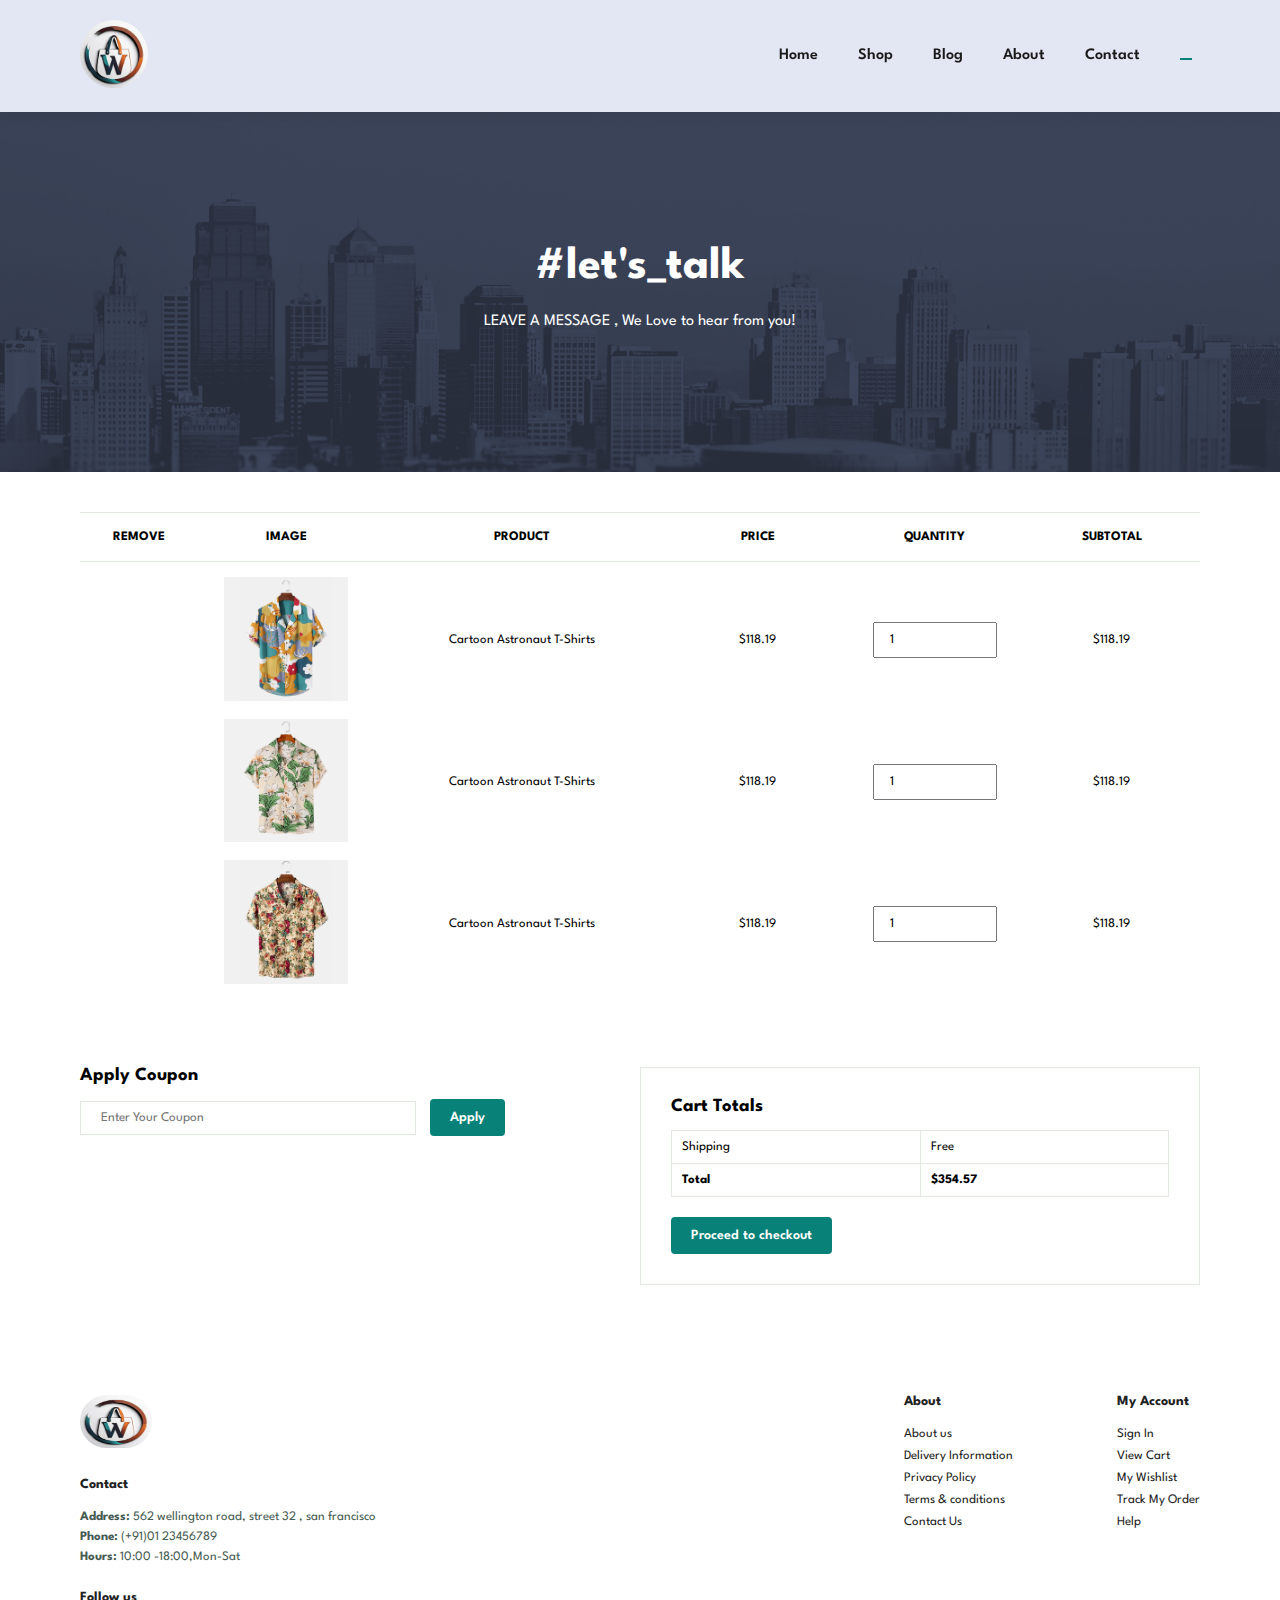
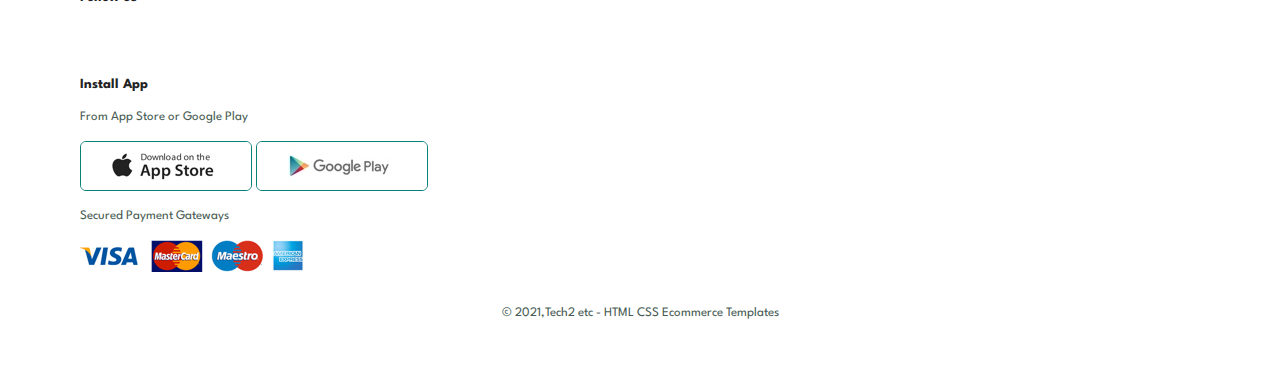
<file: cart.html>
<!DOCTYPE html>
<html lang="en">
<head>
    <meta charset="UTF-8">
    <meta name="viewport" content="width=device-width, initial-scale=1.0">
    <title>E-commerce</title>
    <link rel="stylesheet" href="https://cdn.jsdelivr.net/npm/bootstrap-icons@1.11.1/font/bootstrap-icons.css" integrity="sha384-4LISF5TTJX/fLmGSxO53rV4miRxdg84mZsxmO8Rx5jGtp/LbrixFETvWa5a6sESd" crossorigin="anonymous">
    <!-- <link rel="stylesheet" href="https://pro.fontawesome.com/releases/v5.10.0/css/all.css" /> -->
    <link href="style.css" rel="stylesheet">
</head>
<body>
<section id="header">
        <a href="#"><img src="img2/logo.jpg" class="logo" alt=""> </a>

        <div>
            <ul id="navbar">
                <li><a   href="index.html">Home</a></li>
                <li><a  href="shop.html">Shop</a></li>
                <li><a  href="blog.html">Blog</a></li>
                <li><a  href="about.html">About</a></li>
                <li><a  href="contact.html">Contact</a></li>
                <!-- <li><a href="cart.html"><i class="fa-solid fa-bag-shopping"></i></a></li> -->
                <li id="lg-bag"><a class="active" href="cart.html"><i class="bi bi-bag-fill"></i></a></li>
                <!-- <a href="#" id="close"><i class="bi bi-x"></i></a> -->
                <a href="#" id="close"><i class="bi bi-x-circle-fill"></i>
                </a>
            </ul>
        </div>
        <div id="mobile">
            <a href="cart.html"><i class="bi bi-bag-fill"></i></a>
            <i  id="bar"  class="bi bi-list"></i>
        </div>

    </section>

    <section id="page-header" class="about-header">
        <h2>#let's_talk</h2>
        <p>LEAVE A MESSAGE , We Love to hear from you!</p>

    </section>
  
    <section id="cart" class="section-p1">
        <table width="100%">
            <thead>
                <tr>
                    <td>Remove</td>
                    <td>Image</td>
                    <td>Product</td>
                    <td>Price</td>
                    <td>Quantity</td>
                    <td>Subtotal</td>
                </tr>
            </thead>
            <tbody>
                <tr>
                    <td><a href="#"><i class="bi bi-x-circle"></i></a></td>
                    <td><img src="img/products/f1.jpg" alt=""></td>
                    <td>Cartoon Astronaut T-Shirts</td>
                    <td>$118.19</td>
                    <td><input type="number" value="1" name="" id=""></td>
                    <td>$118.19</td>
                </tr>
                <tr>
                    <td><a href="#"><i class="bi bi-x-circle"></i></a></td>
                    <td><img src="img/products/f2.jpg" alt=""></td>
                    <td>Cartoon Astronaut T-Shirts</td>
                    <td>$118.19</td>
                    <td><input type="number" value="1" name="" id=""></td>
                    <td>$118.19</td>
                </tr>
                <tr>
                    <td><a href="#"><i class="bi bi-x-circle"></i></a></td>
                    <td><img src="img/products/f3.jpg" alt=""></td>
                    <td>Cartoon Astronaut T-Shirts</td>
                    <td>$118.19</td>
                    <td><input type="number" value="1" name="" id=""></td>
                    <td>$118.19</td>
                </tr>
            </tbody>
        </table>
    </section>

    <section id="cart-add" class="section-p1">
        <div id="coupon">
            <h3>Apply Coupon</h3>
            <div>
                <input type="text" placeholder="Enter Your Coupon">
                <button class="normal">Apply</button>
            </div>
        </div>
        <div id="subtotal">
            <h3>Cart Totals</h3>
            <table>
                <tr>
                    <td>Shipping</td>
                    <td>Free</td>
                </tr>
                <tr>
                    <td><strong>Total</strong></td>
                    <td><strong>$ 335</strong></td>
                </tr>
            </table>
            <button class="normal"> Proceed to checkout </button>
        </div>
    </section>


    <footer class="section-p1">
        <div class="col">
            <img class="logo" src="img2/logo.jpg" alt="">
            <h4>Contact</h4>
            <p><strong>Address:</strong> 562 wellington road, street 32 , san francisco</p>
            <p><strong>Phone:</strong> (+91)01 23456789</p>
            <p><strong>Hours:</strong> 10:00 -18:00,Mon-Sat</p>
            <div class="follow">
                <h4>Follow us</h4>
                <div class="icon">
                    <i class="bi bi-facebook"></i>
                    <i class="bi bi-twitter"></i>
                    <i class="bi bi-instagram"></i>
                    <i class="bi bi-pinterest"></i>
                    <i class="bi bi-youtube"></i>
                </div>
            </div>
        </div>
        <div class="col">
            <h4>About</h4>
            <a href="#">About us</a>
            <a href="#">Delivery Information</a>
            <a href="#">Privacy Policy</a>
            <a href="#">Terms & conditions</a>
            <a href="#">Contact Us</a>
        </div>

        <div class="col">
            <h4>My Account</h4>
            <a href="#">Sign In</a>
            <a href="#">View Cart</a>
            <a href="#">My Wishlist</a>
            <a href="#">Track My Order</a>
            <a href="#">Help</a>
        </div>

        <div class="col install">
            <h4>Install App</h4>
            <p>From App Store or Google Play</p>
            <div class="row">
                <img src="img/pay/app.jpg" alt="">
                <img src="img/pay/play.jpg" alt="">
            </div>
            <p>Secured Payment Gateways</p>
            <img src="img/pay/pay.png" alt="">
        </div>
        <div class="copyright">
            <p>&copy; 2021,Tech2 etc - HTML CSS Ecommerce Templates</p>
        </div>
    </footer>

    <script src="script.js"></script> 

<script>
document.addEventListener("DOMContentLoaded", function () {
    const cartItems = document.querySelectorAll("#cart tbody tr");
    const cartTotal = document.querySelector("#subtotal table tr:last-child td:last-child strong");

    function updateCartTotal() {
        let total = 0;
        cartItems.forEach(item => {
            const quantityInput = item.querySelector('input[type="number"]');
            const price = parseFloat(item.querySelector('td:nth-child(4)').textContent.replace('$', ''));
            const totalElement = item.querySelector('td:nth-child(6)');

            const itemTotal = price * quantityInput.value;
            totalElement.textContent = `$${itemTotal.toFixed(2)}`;
            total += itemTotal;
        });
        cartTotal.textContent = `$${total.toFixed(2)}`;
    }

    // Update cart total on quantity change
    cartItems.forEach(item => {
        const quantityInput = item.querySelector('input[type="number"]');
        quantityInput.addEventListener('input', function () {
            updateCartTotal();
        });
    });

    // Remove item from cart
    cartItems.forEach(item => {
        const removeBtn = item.querySelector('td:first-child a');
        removeBtn.addEventListener('click', function (e) {
            e.preventDefault();
            item.remove();
            updateCartTotal();
        });
    });

    // Initial cart total calculation
    updateCartTotal();
});
</script>
</body>
</html>
</file>
<file: style.css>
@import url("https://fonts.googleapis.com/css2?family=Spartan:wght@100;200;300;400;500;600;700;800;900&display=swap");
*{
    margin: 0;
    padding: 0;
    box-sizing: border-box;
    font-family: 'Spartan',sans-serif;

}
h1{
    font-size: 50px;
    line-height: 64px;
    color:#222;
}
h2{
    font-size: 46px;
    line-height: 64px;
    color:#222; 
}
h4{
    font-size: 20px;
    color: #222;
}
h6{
    font-weight: 700;
    font-size: 12px;
}
p{
    font-size: 16px;
    color: #465b52;
    margin: 15px 0 20px 0;
}
.section-p1{
    padding: 40px 80px;
}
.section-m1{
    margin: 40px 0;
}
button.normal{
    font-size: 14px;
    font-weight: 600;
    padding: 15px 30px;
    color: #000;
    background-color: #fff;
    border-radius: 4px;
    cursor:pointer;
    border: none;
    outline: none;
    transition: 0.2s;
}
button.white{
    font-size: 13px;
    font-weight: 600;
    padding: 11px 18px;
    color: #fff;
    background-color: transparent;
    cursor:pointer;
    border: 1px solid #fff;
    outline: none;
    transition: 0.2s;
}

body{
    width: 100%;
}
/* header */
#header{
    display: flex;
    align-items: center;
    justify-content: space-between;
    padding: 20px 80px;
    background: #E3E6F3;
    box-shadow:0 5px 15px rgb(0,0,0,0.06);
    z-index: 999;
    position: sticky;
    top: 0;
    left: 0;
}
.logo{
    width: 10%;
    height: 10%;
    border-radius: 40px;
}
#navbar{
    display: flex;
    align-items: center;
    justify-content: space-between;
}
#navbar li{
    list-style: none;
    padding: 0 20px;
    position: relative;
}
#navbar li a{
    text-decoration: none;
    font-size: 16px;
    font-weight:600;
    color: #1a1a1a;
    transition: 0.3s ease;
}
#navbar li a:hover,
#navbar li a.active{
    color: #088178;
}
#navbar li a.active::after,
#navbar li a:hover::after{
    content:"";
    width: 30%;
    height: 2px;
    background:#088178;
    position: absolute;
    bottom: -4px;
    left: 20px;
}
#mobile{
    display: none;
    align-items: center;
}
#close{
    display: none;
}
/* Home page */
#hero{
    background-image:url("img2/bg.jpg");
    height: 90vh;
    width: 100%;
    background-size: cover;
    background-position: top 25% right 0;
    padding: 0 80px;
    display: flex;
    flex-direction: column;
    align-items:flex-start;
    justify-content: center;
}
#hero h4{
    padding-bottom: 15px;
}
#hero h1{
    color: #088178;
}
#hero button{
    background-image: url("img/button.png");
    background-color: transparent;
    color: #088178;
    border: 0;
    padding: 14px 80px 14px 65px;
    background-repeat: no-repeat;
    cursor: pointer;
    font-weight: 700;
    font-size: 15px;
}
#feature{
    display: flex;
    align-items: center;
    justify-content: space-between;
    flex-wrap: wrap;
}
#feature .fe-box{
    width: 180px;
    text-align: center;
    padding: 25px 15px;
    box-shadow: 20px 20px 34px rgba(0,0,0,0.03);
    border: 1px solid #cce7d0;
    border-radius: 4px;
    margin: 15px 0;
}
#feature .fe-box:hover{
    box-shadow: 10px 10px 54px rgba(70,62,221,0.1);

}
#feature .fe-box img{
    width:100%;
    margin-bottom:10px;
}
#feature .fe-box h6{
    display: inline-block;
    padding: 9px 8px 6px 8px;
    line-height: 1;
    border-radius: 4px;
    color: #088178;
    background-color: #fddde4;
}
#feature .fe-box:nth-child(2) h6{
    background-color: #cdebbc;
}
#feature .fe-box:nth-child(3) h6{
    background-color: #d1e8f2;
}
#feature .fe-box:nth-child(4) h6{
    background-color: #cdd4f8;
}
#feature .fe-box:nth-child(5) h6{
    background-color: #f6dbf6;
}
#feature .fe-box:nth-child(6) h6{
    background-color: #fff2e5;
}
#product1{
    text-align: center;
}
#product1 .pro-container{
    display: flex;
    justify-content: space-between;
    padding-top: 20px;
    flex-wrap: wrap;
}
#product1 .pro{
    width: 23%;
    min-width: 250px;
    padding: 10px 12px;
    border: 1px solid #cce7d0;
    border-radius: 25px;
    cursor: pointer;
    box-shadow: 20px 20px 30px rgba(0,0,0,0.02);
    margin: 15px 0;
    transition: 0.2s ease;
    position: relative;
}
#product1 .pro:hover{
    box-shadow: 20px 20px 30px rgba(0,0,0,0.06);
}
#product1 .pro img{
    width: 100%;
    border-radius: 20px;
}
#product1 .pro .des{
    text-align: start;
    padding: 10px 0;
}
#product1 .pro .des span{
    color: #606063;
    font-size: 12px;
}
#product1 .pro .des h5{
    padding-top: 7px;
    color: #1a1a1a;
    font-size: 14px;
}
#product1 .pro .des i{
    font-size: 12px;
    color: rgb(243,181,25);
}
#product1 .pro .des h4{
    padding-top: 7px;
    font-size: 15px;
    font-weight: 700;
    color: #088178;
}
#product1 .pro .cart{
    width: 40px;
    height: 40px;
    line-height: 40px;
    border-radius: 50px;
    background-color: #e8f6ea;
    font-weight: 500;
    color: #088178;
    border: 1px solid #cce7d0;
    position: absolute;
    bottom:20px;
    right:10px;
}
#banner{
    display: flex;
    flex-direction: column;
    justify-content: center;
    align-items: center;
    text-align: center;
    background-image: url("img/banner/b2.jpg");
    width: 100%;
    height: 40vh;
    background-size: cover;
    background-position: center;
}
#banner h4{
    color: #fff;
    font-size: 16px;
}
#banner h2{
    color: #fff;
    font-size: 30px;
    padding: 10px 0;
}
#banner h2 span {
    color: #ef3636;
    
}
#banner button:hover{
    background: #088178;
    color: #fff;
}
#sm-banner{
    display: flex;
    justify-content: space-between;
    flex-wrap: wrap;

}
#sm-banner .banner-box{
    display: flex;
    flex-direction: column;
    justify-content: center;
    align-items: flex-start;
    background-image: url("img/banner/b17.jpg");
    min-width: 580px;
    height: 50vh;
    background-size: cover;
    background-position: center;
    padding: 30px;
}
#sm-banner .banner-box2{
    background-image: url("img/banner/b10.jpg");
}

#sm-banner h4{
    color: #fff;
    font-size: 20px;
    font-weight: 300;
}
#sm-banner h2{
    color: #fff;
    font-size: 28px;
    font-weight: 800;
}
#sm-banner span{
    color: #fff;
    font-size: 14px;
    font-weight: 500;
    padding-bottom: 15px;
}
#sm-banner .banner-box:hover button{
    background: #088178;
    border: 1px solid #088178;
}
#banner3{
    display: flex;
    justify-content: space-between;
    flex-wrap: wrap;
    padding: 0 80px;
}
#banner3 .banner-box{
    display: flex;
    flex-direction: column;
    justify-content: center;
    align-items: flex-start;
    background-image: url("img/banner/b7.jpg");
    min-width: 30%;
    height: 30vh;
    background-size: cover;
    background-position: center;
    padding: 20px;
    margin-bottom: 20px;
}
#banner3 .banner-box2{
    background-image: url("img/banner/b4.jpg"); 
}
#banner3 .banner-box3{
    background-image: url("img/banner/b18.jpg"); 
}
#banner3 h2{
    color: #fff;
    font-weight: 900;
    font-size: 22px;
}
#banner3 h3 {
    color: #ec544e;
    font-weight: 800;
    font-size: 15px;
}
#newsletter{
    display: flex;
    justify-content: space-between;
    flex-wrap: wrap;
    align-items: center;
    background-image: url("img/banner/b14.png");
    background-repeat: no-repeat;
    background-position: 20% 30%;
    background-color: #041e42;
}
#newsletter h4{
    font-size: 22px;
    font-weight: 700;
    color: #fff;
}
#newsletter p{
    font-size: 14px;
    font-weight: 600;
    color: #818ea0;
}
#newsletter p span{
    color: #ffbd27;
}
#newsletter .form{
    display: flex;
    width: 40%;
}
#newsletter input{
    height: 3.125rem;
    padding: 0 1.25em;
    font-size: 14px;
    width: 100%;
    border: 1px solid transparent;
    border-radius: 4px;
    outline: none;
    border-top-right-radius: 0;
    border-bottom-right-radius: 0;
}
#newsletter button{
    background-color: #088178;
    color: #fff;
    white-space: nowrap;
    border-top-left-radius: 0;
    border-bottom-left-radius: 0;
}
footer{
    display: flex;
    flex-wrap: wrap;
    justify-content: space-between;
}
footer .col{
    display: flex;
    flex-direction: column;
    align-items: flex-start;
    margin-bottom: 20px;
}
footer .logo{
    height: 20%;
    width: 10%;
    margin-bottom: 30px;
}
footer h4{
    font-size: 14px;
    padding-bottom: 20px;
}
footer p{
    font-size: 13px;
    margin: 0 0 8px 0;
}
footer a{
    font-size: 13px;
    text-decoration: none;
    color: #222;
    margin-bottom: 10px;
}
footer .follow{
    margin-top: 20px;
}
footer .follow i{
    color: #465b52;
    padding-right: 4px;
    cursor: pointer;
}
footer .install .row img{
    border: 1px solid #088178;
    border-radius: 6px;
}
footer .install img{
    margin: 10px 0 15px 0;
}
footer .follow i:hover,footer a:hover{
    color: #088178;
}
footer .copyright{
    width: 100%;
    text-align: center;
}
/* Shop Page */
#page-header{
    background-image: url("img/banner/b1.jpg");
    width: 100%;
    height:40vh;
    background-size: cover;
    display: flex;
    justify-content: center;
    text-align: center;
    flex-direction: column;
    padding: 14px; 
}
#page-header h2,
#page-header p{
    color: #fff;
}
#pagination {
    text-align: center;
}
#pagination a{
    text-decoration: none;
    background-color: #088178;
    padding: 15px 20px ;
    border-radius: 4px;
    color: #fff;
    font-weight: 600;
}
#pagination a i{
    font-size:16px;
    font-weight: 600;
}
/* Single product */
#prodetails{
    display: flex;
    margin-top: 20px;
}
#prodetails .single-pro-image{
    width:40%;
    margin-right: 50px;
}
.small-img-group{
    display: flex;
    justify-content: space-between;
}
.small-img-col{
    flex-basis: 24%;
    cursor: pointer;
}
#prodetails .single-pro-details{
    width: 50%;
    padding-top: 30px;
}
#prodetails .single-pro-details h4{
    padding: 40px 0 20px 0;
}
#prodetails .single-pro-details h2{
    font-size: 26px;
}
#prodetails .single-pro-details select{
    display: block;
    padding: 5px 10px;
    margin-bottom: 10px;
}
#prodetails .single-pro-details input{
    width: 50px;
    height: 47px;
    padding-left: 10px;
    font-size: 16px;
   margin-right: 10px;
}
#prodetails .single-pro-details button{
    background: #088178;
    color: #fff;
}
#prodetails .single-pro-details input:focus {
    outline: none;
}
#prodetails .single-pro-details span{
    line-height: 25px;
}
/* Blog Page */
#page-header.blog-header{
    background-image: url("img/banner//b19.jpg");
}
#blog{
    padding: 150px 150px 0 150px;
}
#blog .blog-box {
    display: flex;
    align-items: center;
    width: 100%;
    position: relative;
    padding-bottom:90px;
}
#blog .blog-img{
    width: 50%;
    margin-right: 40px;
}
#blog img{
    width: 100%;
    height: 300px;
    object-fit: cover;
}
#blog .blog-details{
    width: 50%;
}
.more-text {
    display: none;
}

.read-more-btn {
    color: #007bff;
    cursor: pointer;
    text-decoration: none;
}

#blog .blog-details a{
    text-decoration: none;
    font-size: 11px;
    color: #000;
    font-weight: 700;
    position: relative;
    transition: 0.3s;
}
#blog .blog-details a::after{
    content: "";
    width: 50px;
    height: 1px;
    background-color: #000;
    position: absolute;
    top: 4px;
    right: -60px;
}
#blog .blog-details a:hover{
    color: #088178;
}
#blog .blog-details a:hover:after{
    background-color: #088178;
}
#blog .blog-box h1{
    position: absolute;
    top: -40px;
    left: 0;
    font-size: 70px;
    font-weight: 700;
    color: #c9cbce;
    z-index: -9;
}
/* About Page */
#page-header.about-header{
    background-image: url(img/about/banner.png);
}
#about-head{
    display:flex;
    align-items: center;
}
#about-head img{
    width: 50%;
    height: auto;
}
#about-head div{
    padding-left:40px;
}
#about-app{
    text-align: center;
}
#about-app .video{
    width: 70%;
    height: 100%;
    margin: 30px auto 0 auto;
}
#about-app .video video{
    width: 100%;
    height: 100%;
    border-radius: 20px;
}

/* Contact Page */
#contact-details{
    display: flex;
    align-items: center;
    justify-content: space-between;
}
#contact-details .details{
    width: 40%;
}
#contact-details .details span,
#form-details form span{
    font-size: 20px;
}
#contact-details .details h2,
#form-details form h2{
    font-size: 26px;
    line-height: 35px;
    padding: 20px 0;
}
#contact-details .details h3{
    font-size: 16px;
   padding-bottom: 15px;
}
#contact-details .details li{
    list-style: none;
    display: flex;
    padding: 10px 0;
}
#contact-details .details li i{
    font-size: 14px;
    padding-right: 22px;
}
#contact-details .details li p{
    margin: 0;
    font-size: 14px;
}
#contact-details .map{
    width: 55%;
    height: 400px;
}
#contact-details .map iframe{
    width: 100%;
    height: 100%;
}
#form-details {
    display: flex;
    justify-content: space-between;
    margin: 30px;
    padding: 80px;
    border: 1px solid #e1e1e1;
}
#form-details form{
    width: 65%;
    display: flex;
    flex-direction: column;
    align-items: flex-start;
}
#form-details form input,
#form-details form textarea{
    width: 100%;
    padding: 12px 15px;
    outline: none;
    margin-bottom: 20px;
    border: 1px solid #e1e1e1;
}
#form-details form button{
    background-color: #088178;
    color:#fff;
}
#form-details .people div{
    padding-bottom: 25px;
    display: flex;
    align-items: flex-start;
}
#form-details .people div img{
    width: 65px;
    height: 65px;
    object-fit: cover;
    margin-right: 15px;
}
#form-details .people div  p{
    margin: 0;
    font-size: 13px;
    line-height: 25px;
}
#form-details .people div  p span{
    display: block;
    font-size: 16px;
    font-weight: 600;
    color: #000;
}
/* Cart Page */
#cart{
    overflow-x:auto;
}


#cart table{
    width: 100%;
    border-collapse: collapse;
    table-layout: fixed;
    white-space: nowrap;
}
#cart table img{
    width: 70%;
}
#cart table td:nth-child(1){
    width: 100px;
    text-align: center;
}
#cart table td:nth-child(2){
    width: 150px;
    text-align: center;
}
#cart table td:nth-child(3){
    width: 250px;
    text-align: center;
}
#cart table td:nth-child(4),
#cart table td:nth-child(5),
#cart table td:nth-child(6){
    width: 150px;
    text-align: center;
}
#cart table td:nth-child(5) input{
    width: 70%;
    padding: 10px 5px 10px 15px;
}
#cart table thead{
    border: 1px solid #e2e9e1;
    border-left: none;
    border-right: none;
}
#cart table thead td{
    font-weight: 700;
    text-transform: uppercase;
    font-size: 13px;
    padding: 18px 0;
}
#cart table tbody tr td{
    padding-top: 15px;
}
#cart table tbody  td{
    font-size: 13px;
}
#cart-add {
    display: flex;
    flex-wrap: wrap;
    justify-content: space-between;
}
#coupon{
    width: 50%;
    margin-bottom: 30px;
}
#coupon h3,
#subtotal h3{
    padding-bottom: 15px;
}
#coupon input{
    padding: 10px 20px ;
    outline: none;
    width: 60%;
    margin-right: 10px;
    border: 1px solid #e2e9e1;
}
#coupon button,
#subtotal button{
    background-color: #088178;
    color: #fff;
    padding: 12px 20px ;
}
#subtotal{
    width: 50%;
    margin-bottom: 30px;
    border: 1px solid #e2e9e1;
    padding: 30px;
}
#subtotal table{
    border-collapse: collapse;
    width: 100%;
    margin-bottom: 20px;
}
#subtotal table td{
    width: 50%;
    border: 1px solid #e2e9e1;
    padding: 10px;
    font-size: 13px;
}

@media (max-width:799px){
    .section-p1 {
        padding: 40px 40px;
       }
    .logo {
        width: 15%;
        height: 10%;
       
    }
    #navbar {
        display: flex;
        flex-direction: column;
        align-items: flex-start;
        justify-content: flex-start;
        position: fixed;
        top: 0;
        right: -300px;
        height: 100vh;
        width: 300px;
        background-color:#E3E6F3 ;
        box-shadow: 0 40px 60px rgba(0,0,0,0.1);
        padding: 80px 0 0 10px;
        transition: 0.3s;
    }
    #navbar.active{
        right: 0px;
    }
    #navbar li{
        margin-bottom: 25px;
    }
    #mobile{
        display: flex;
        align-items: center;
    }
    #mobile i {
       color: #1a1a1a;
       font-size: 24px;
       padding-left: 20px;
    }
    #close{
        display: initial;
        position: absolute;
        top: 30px;
        left: 30px;
        color: #222;
        font-size: 24px;
    }
    #lg-bag{
        display: none;
    }
    #hero {       
        height: 70vh;
        padding: 0 80px;
        background-position: top 30% right 30%;
    }
    #feature {
        justify-content: center;
    }
    #feature .fe-box {
        margin: 15px 15px;
    }
    #product1 .pro-container {
        justify-content: center;
       
    }
    #product1 .pro {
        margin: 15px;
    }
    #banner {
        height: 20vh;
    }
    #sm-banner .banner-box {
        min-width: 100%;
        height: 30vh;
    }
    #banner3 {
        padding: 0 40px;
    }
    #banner3 .banner-box {
        width: 28%;
    }
    #newsletter .form {
        width: 70%;
    }
    /*  Contact Page*/
    #form-details {
        padding: 40px;
    }
    #form-details form {
        width: 50%;
       
    }
}
@media (max-width:477px) {
    .section-p1 {
        padding: 20px;
       }
    #header {
        padding: 10px 30px;  
    }
    #hero {
        padding: 0 20px;
       background-position: 55%;
       background-size: cover;
    }
    .logo {
        width: 20%;
        height: 20%;
        border-radius: 40px;
    }
    h1 {
        font-size: 38px;  
    }
    h2 {
        font-size: 32px;  
    }
    #feature .fe-box {
        width: 155px;
        margin:0 0 15px 0;
    }
    #feature {
        justify-content: space-between;
    }
    #product1 .pro {
        width: 100%;
    }
    #banner {
        height: 40vh;
    }
    #sm-banner .banner-box {
        height: 40vh;

    }
    #sm-banner .banner-box2{
        margin-top: 20px;
    }
    #banner3 {
        padding: 0 20px;
    }
    #banner3 .banner-box {
        width: 100%;
    }
    #newsletter{
        padding: 40px 20px ;
    }
    #newsletter .form {
        width: 100%;
    }
    footer .copyright {
        text-align: start;
    }
    /* Single Product */
    #prodetails {
        display: flex;
       flex-direction: column;
    }
    #prodetails .single-pro-image {
        width: 100%;
        margin-right: 0px;
    }
    #prodetails .single-pro-details {
        width: 100%;
      
    }
    /* blog page */
    #blog {
        padding: 100px 20px 0 20px;
    }
    #blog .blog-box {
        display: flex;
        flex-direction: column;
        align-items: flex-start;
    }
    #blog .blog-img {
        width: 100%;
        margin-right: 0px;
        margin-bottom: 30px;
    }
    #blog .blog-details {
        width: 100%;
    }
    /* About page */
    #about-head {
        flex-direction:column ;
    }
    #about-head img {
        width: 100%;
      margin-bottom: 20px;
    }
    #about-head div {
        padding-left: 0px;
    }
    #about-app .video video {
        width: 100%;
    }
    /* ontact Page */
    #contact-details {
    flex-direction: column;
    }
    #contact-details .details {
        width: 100%;
        margin-bottom: 30px;  
    }
    #contact-details .map {
        width: 100%;
    }
    #form-details {
      margin: 10px;
      padding: 30px 10px;
      flex-wrap: wrap;
    }
    #form-details form {
        width: 100%;
        margin-bottom: 30px;
    }
    /* Cart Page */
    #cart-add {
        flex-direction: column; 
    }
    #coupon {
        width: 100%;
    }
    #subtotal {
        width: 100%;
        padding: 20px;
    }
}
</file>
